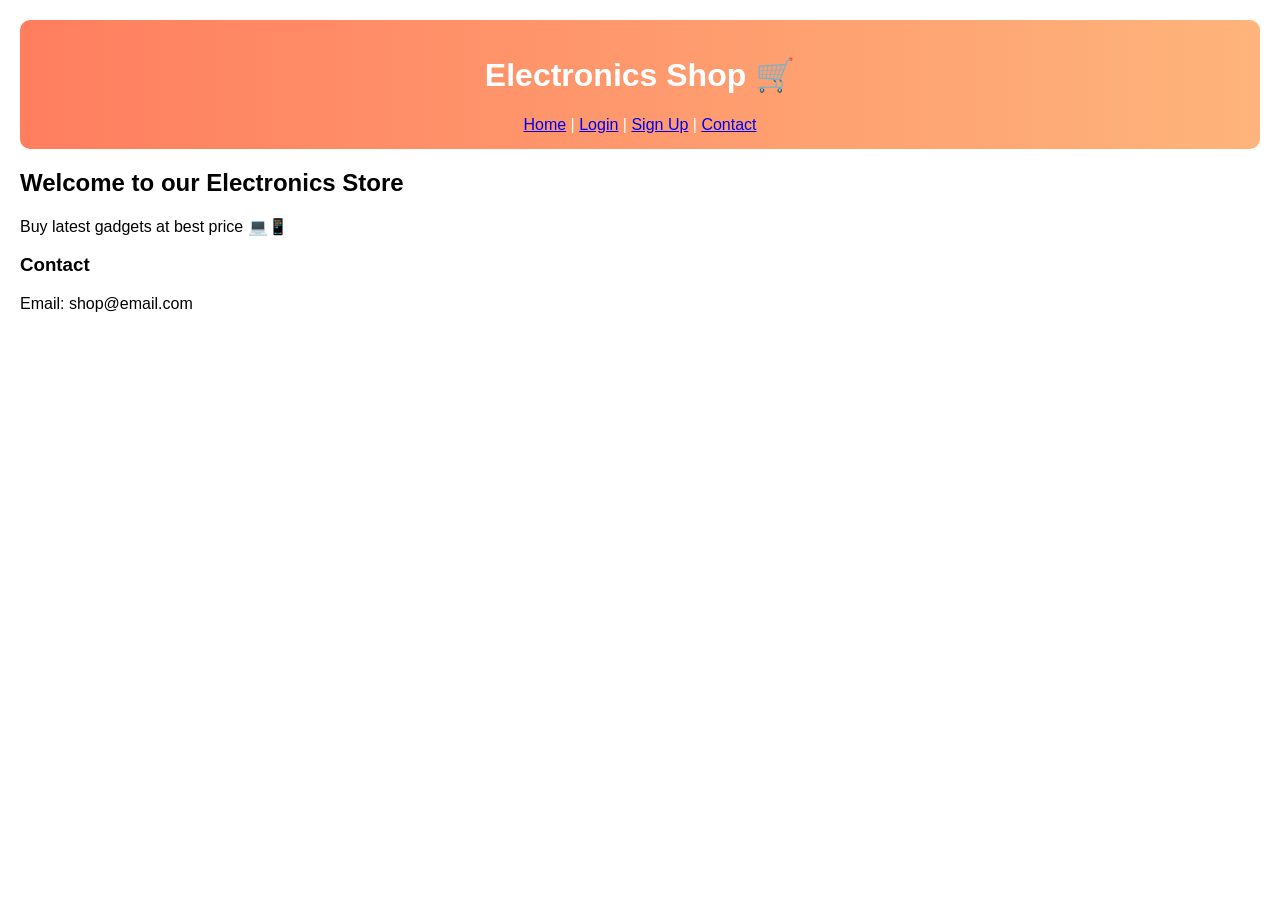
<file: index.html>
<!DOCTYPE html>
<html>
<head>
    <title> My Electronic Shop</title>
    <link rel="stylesheet" href="style.css">
</head>
<body>

<header class="header-color">
    <h1>Electronics Shop 🛒</h1>
    <nav>
        <a href="index.html">Home</a> |
        <a href="login.html">Login</a> |
        <a href="signup.html">Sign Up</a> |
        <a href="#contact">Contact</a>
    </nav>
</header>

<section>
    <h2>Welcome to our Electronics Store</h2>
    <p>Buy latest gadgets at best price 💻📱</p>
</section>

<section id="contact">
    <h3>Contact</h3>
    <p>Email: shop@email.com</p>
</section>

</body>
</html>
</file>
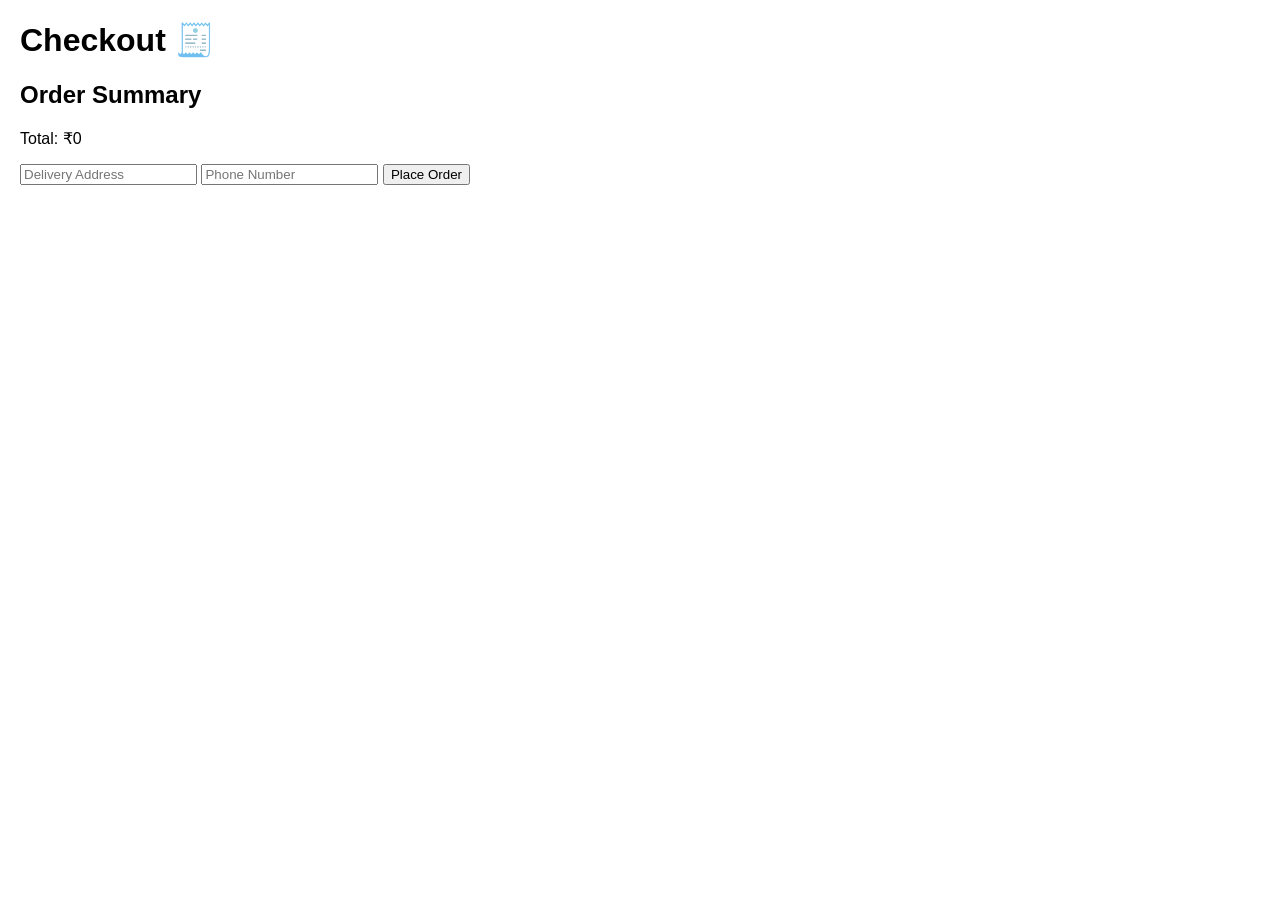
<file: checkout.html>
<!DOCTYPE html>
<html>
<head>
    <title>Checkout</title>
    <link rel="stylesheet" href="style.css">
</head>
<body>

<h1>Checkout 🧾</h1>

<div id="order-summary"></div>

<form onsubmit="return placeOrder()">
    <input type="text" id="address" placeholder="Delivery Address" required>
    <input type="text" id="phone" placeholder="Phone Number" required>
    <button type="submit">Place Order</button>
</form>

<p id="order-msg"></p>

<script src="script.js"></script>
<script>
window.onload = function () {
    showOrderSummary();
};
</script>

</body>
</html>
</file>
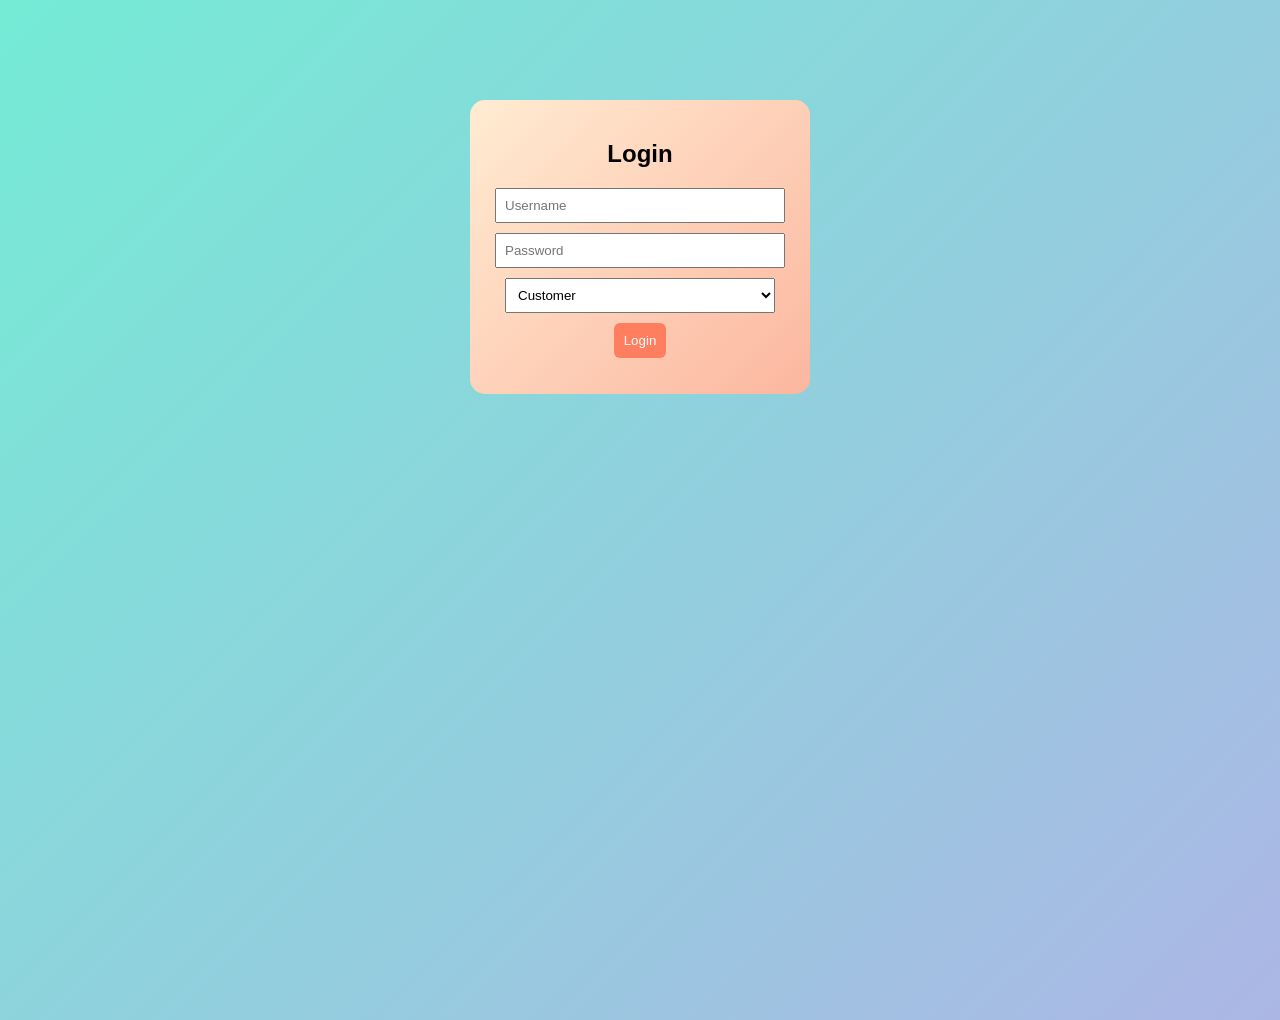
<file: login.html>
<!DOCTYPE html>
<html>
<head>
    <title>Login</title>
    <link rel="stylesheet" href="style.css">
</head>
<body class="bg-gradient">

<div class="login-container colorful">
    <h2>Login</h2>

    <form onsubmit="return loginUser()">
        <input type="text" id="username" placeholder="Username" required>
        <input type="password" id="password" placeholder="Password" required>

        <select id="role">
            <option value="customer">Customer</option>
            <option value="admin">Admin</option>
        </select>

        <button type="submit">Login</button>
    </form>

    <p id="login-msg"></p>
</div>

<script src="script.js"></script>
</body>
</html>
</file>
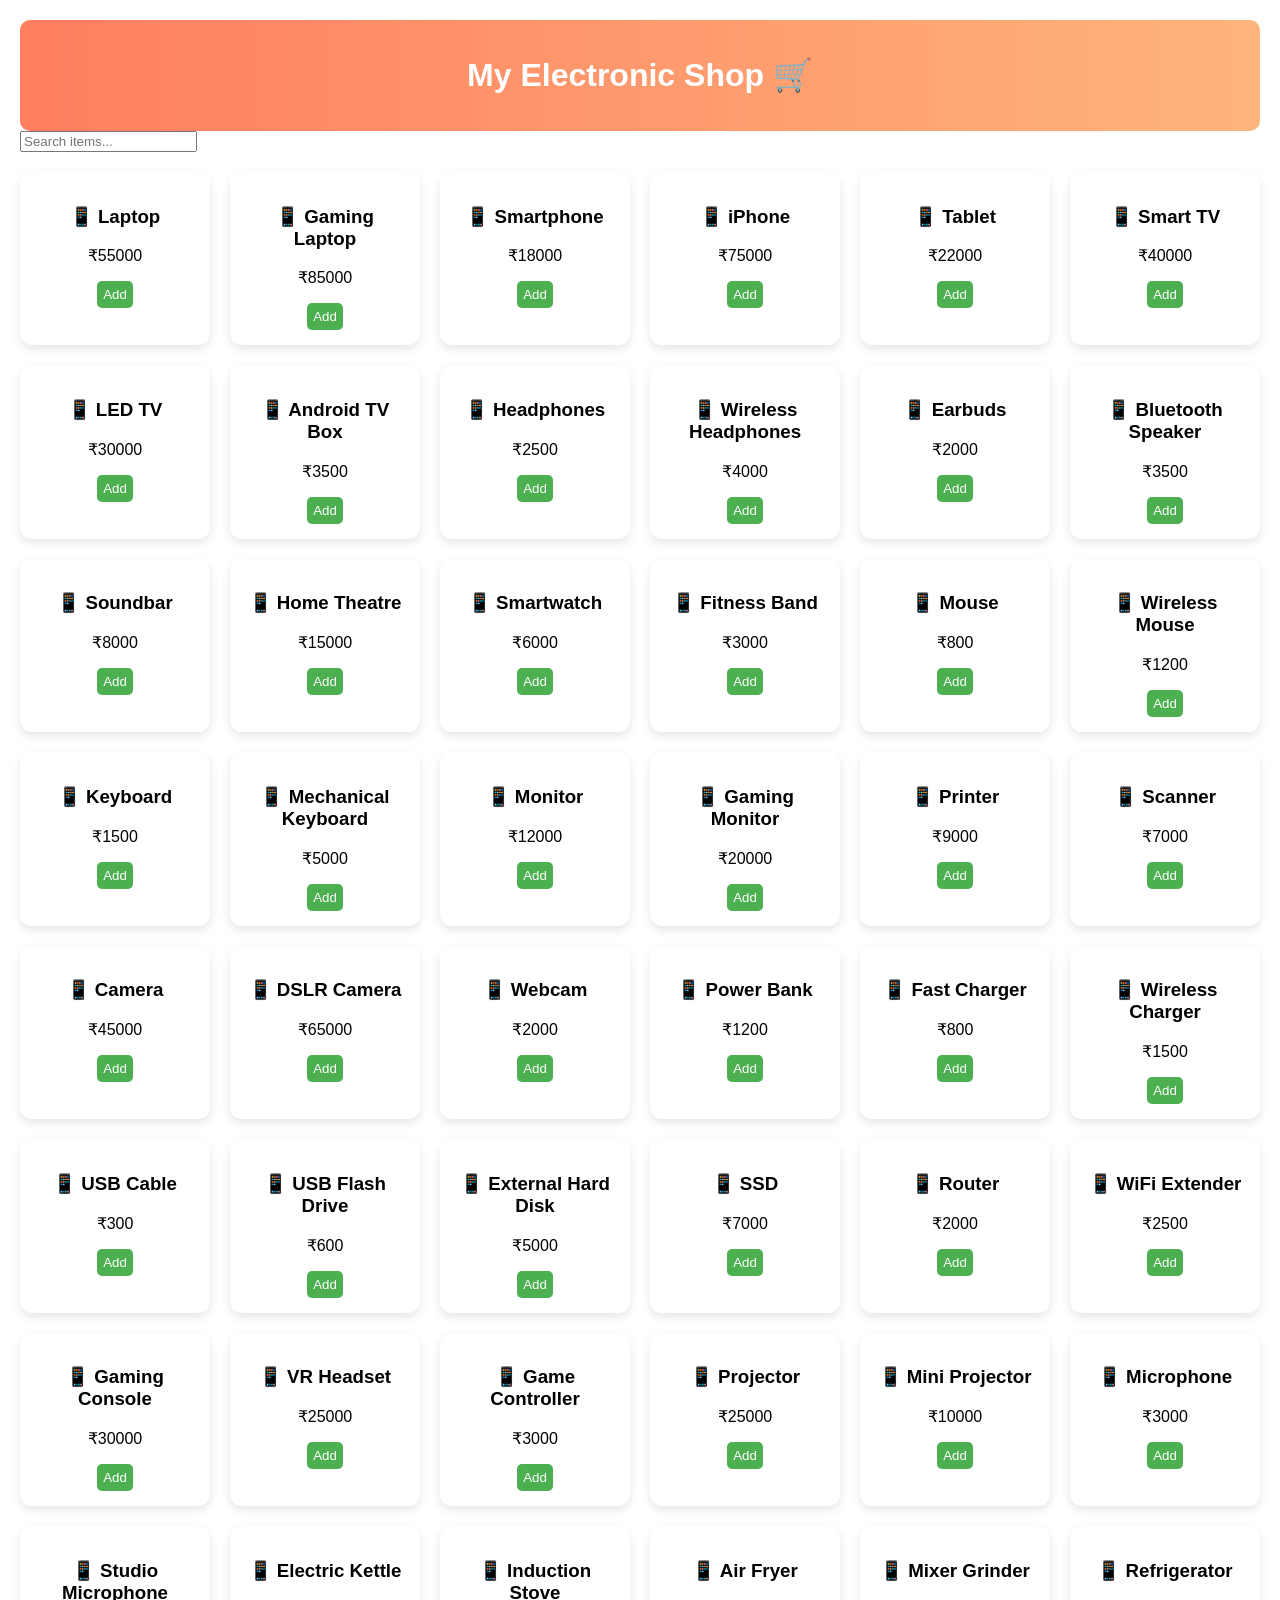
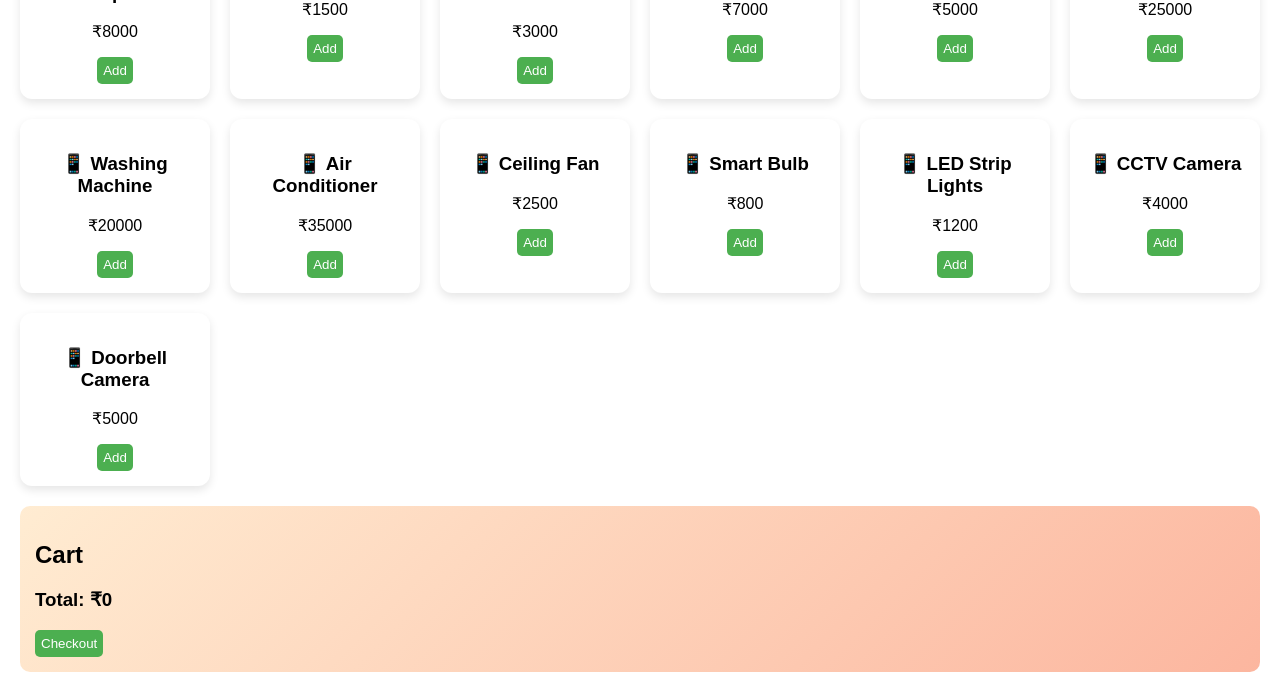
<file: shop.html>
<!DOCTYPE html>
<html>
<head>
    <title> My Electronic Shop</title>
    <link rel="stylesheet" href="style.css">
</head>
<body>

<header class="header-color">
    <h1> My Electronic Shop 🛒</h1>
    <p id="welcome-user"></p>
</header>

<input type="text" id="search-box" placeholder="Search items..." onkeyup="searchItems()">

<div class="products" id="product-list"></div>

<div class="cart colorful">
    <h2>Cart</h2>
    <ul id="cart-items"></ul>
    <h3>Total: ₹<span id="total">0</span></h3>
    <button onclick="checkout()">Checkout</button>
</div>

<script src="script.js"></script>
<script>
window.onload = function () {
    loadProducts();

    const name = localStorage.getItem("customerName");
    if (name) {
        document.getElementById("welcome-user").textContent =
            "Welcome, " + name + " 👋";
    }
};
</script>

</body>
</html>
</file>
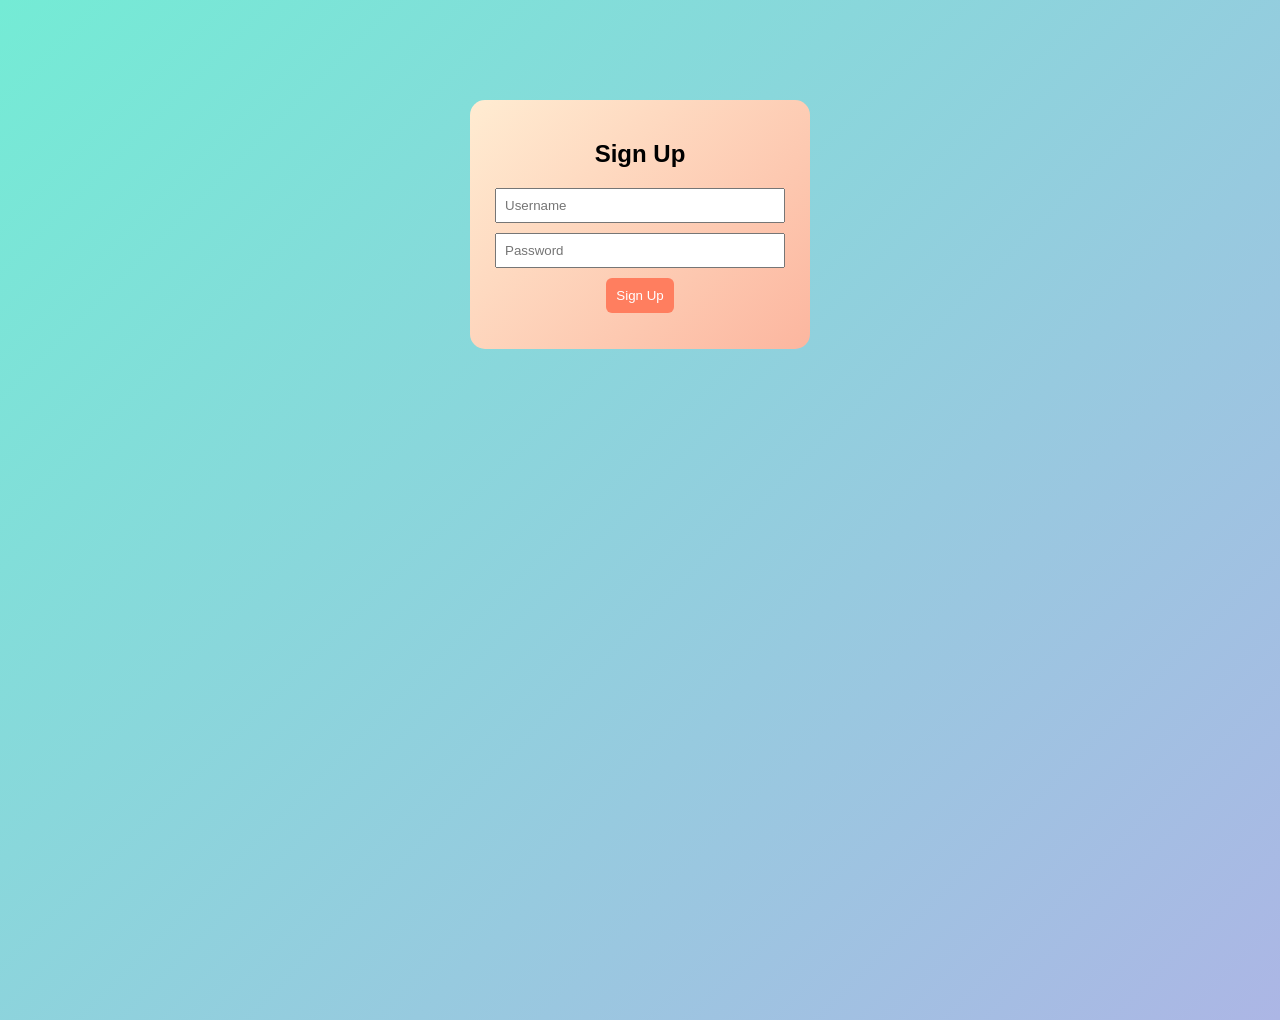
<file: signup.html>
<!DOCTYPE html>
<html>
<head>
    <title>Signup</title>
    <link rel="stylesheet" href="style.css">
</head>
<body class="bg-gradient">

<div class="login-container colorful">
    <h2>Sign Up</h2>

    <form onsubmit="return signupUser()">
        <input type="text" id="newUser" placeholder="Username" required>
        <input type="password" id="newPass" placeholder="Password" required>

        <button type="submit">Sign Up</button>
    </form>

    <p id="signup-msg"></p>
</div>

<script src="script.js"></script>
</body>
</html>
</file>
<file: style.css>
body {
    font-family: Arial;
    margin: 20px;
}

.bg-gradient {
    background: linear-gradient(135deg, #74ebd5, #ACB6E5);
    height: 100vh;
}

.header-color {
    text-align: center;
    background: linear-gradient(to right, #ff7e5f, #feb47b);
    padding: 15px;
    color: white;
    border-radius: 10px;
}

.products {
    display: flex;
    flex-wrap: wrap;
    gap: 20px;
    margin: 20px 0;
}

.product {
    background: white;
    padding: 15px;
    width: 160px;
    text-align: center;
    border-radius: 12px;
    box-shadow: 0 4px 10px rgba(0,0,0,0.1);
}

.product button, .cart button {
    background: #4CAF50;
    color: white;
    border: none;
    padding: 6px;
    border-radius: 5px;
    cursor: pointer;
}

.cart {
    padding: 15px;
    border-radius: 10px;
}

.colorful {
    background: linear-gradient(135deg, #ffecd2, #fcb69f);
}

.login-container {
    width: 300px;
    margin: 100px auto;
    padding: 20px;
    text-align: center;
    border-radius: 15px;
}

.login-container input, select {
    display: block;
    width: 90%;
    margin: 10px auto;
    padding: 8px;
}

.login-container button {
    background: #ff7e5f;
    color: white;
    border: none;
    padding: 10px;
    border-radius: 6px;
}
</file>
